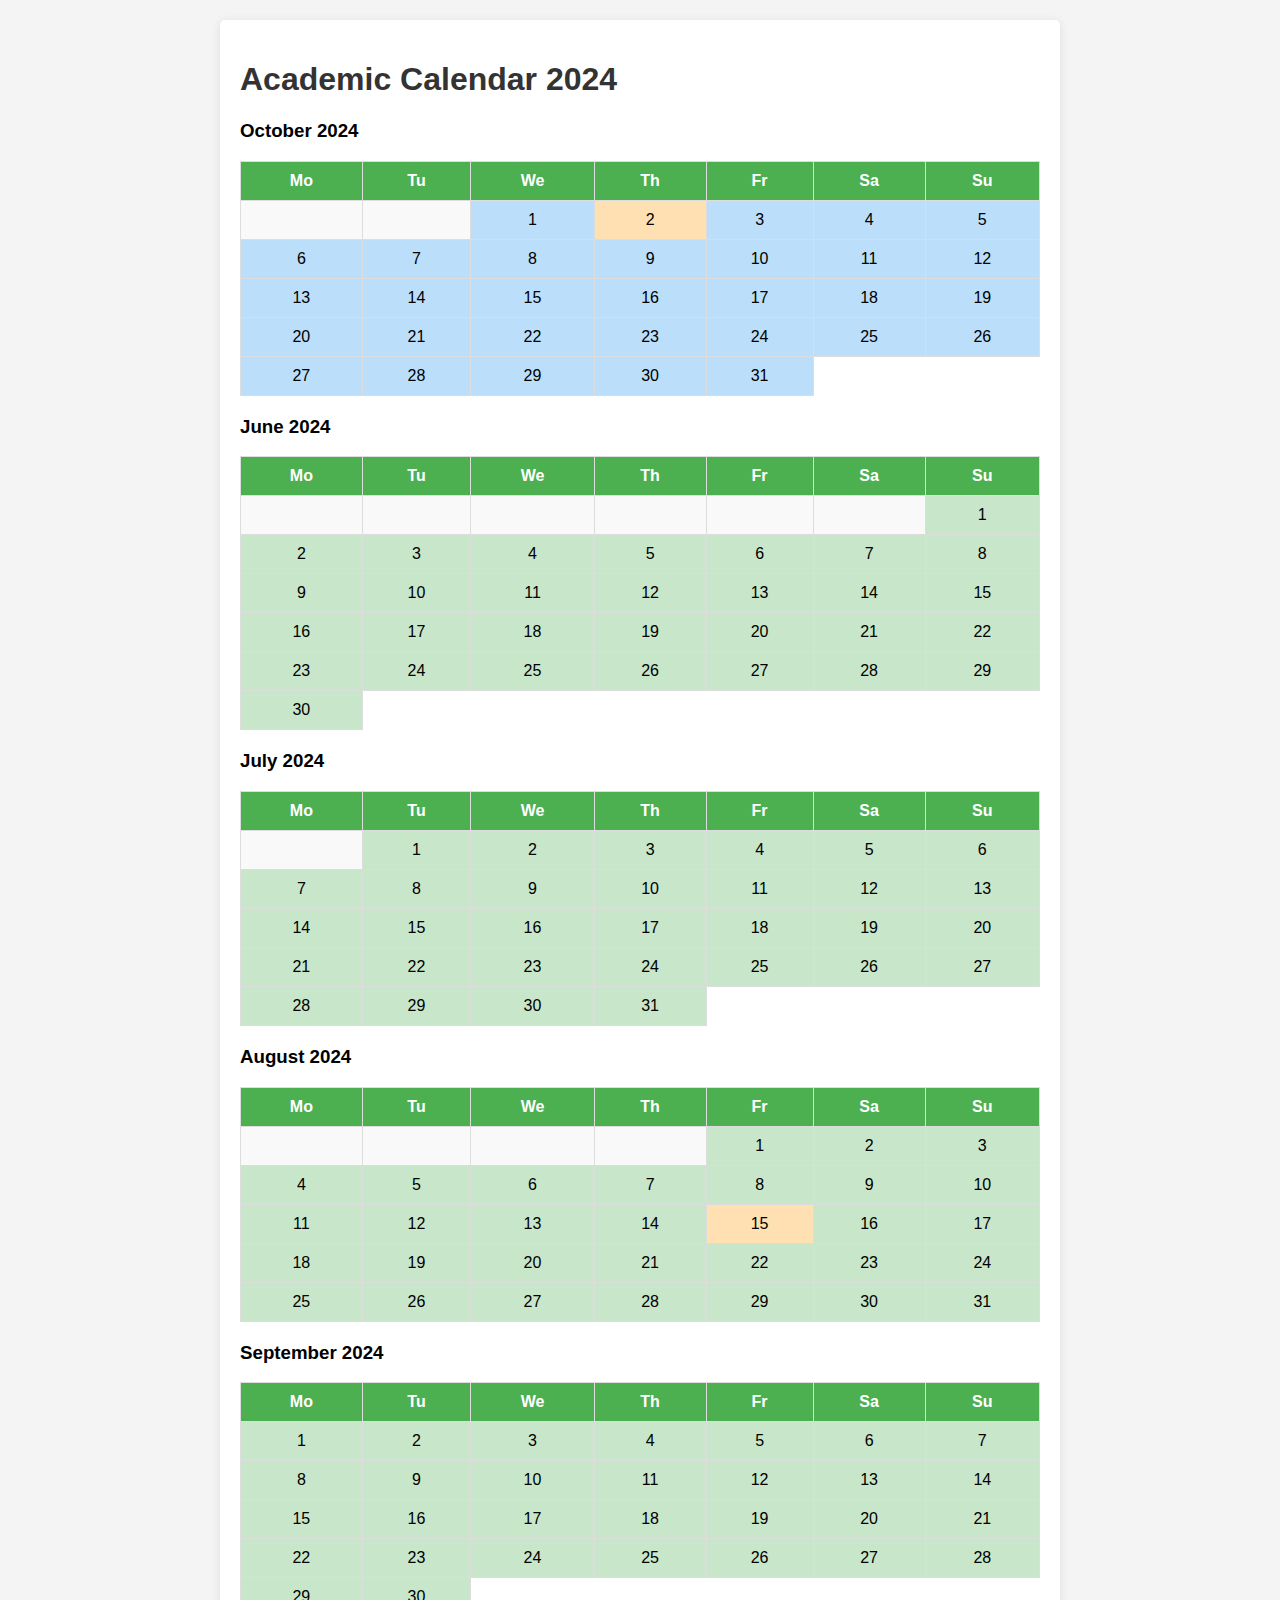
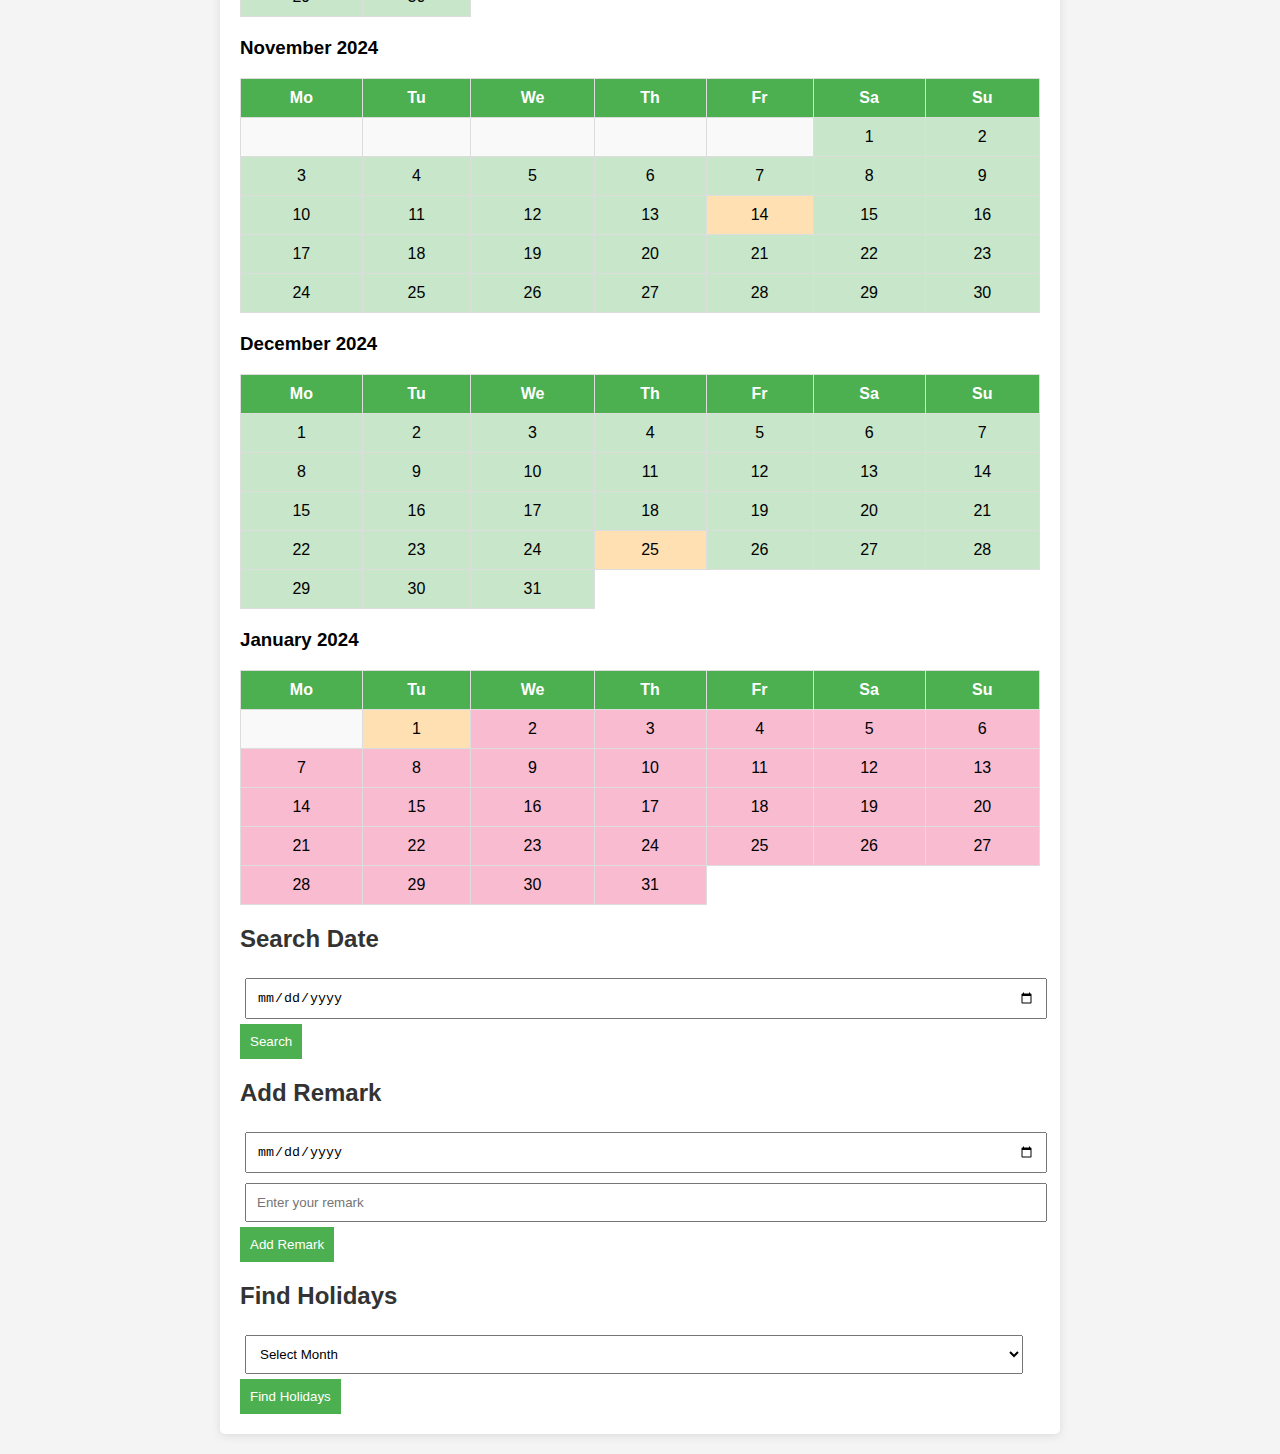
<file: acadamic_c/index.html>
<!DOCTYPE html>
<html lang="en">
<head>
    <meta charset="UTF-8">
    <meta name="viewport" content="width=device-width, initial-scale=1.0">
    <title>Academic Calendar</title>
    <link rel="stylesheet" href="styles.css">
</head>
<body>
    <div class="container">
        <h1>Academic Calendar 2024</h1>
        <div id="calendar"></div>
        <div id="events"></div>
        <div id="holidays"></div>

        <div class="controls">
            <h2>Search Date</h2>
            <input type="date" id="searchDateInput">
            <button onclick="searchDate()">Search</button>

            <h2>Add Remark</h2>
            <input type="date" id="remarkDateInput">
            <input type="text" id="remarkInput" placeholder="Enter your remark">
            <button onclick="addRemark()">Add Remark</button>

            <h2>Find Holidays</h2>
            <select id="holidayMonthSelect">
                <option value="">Select Month</option>
                <option value="6">June</option>
                <option value="7">July</option>
                <option value="8">August</option>
                <option value="9">September</option>
                <option value="10">October</option>
                <option value="11">November</option>
                <option value="12">December</option>
            </select>
            <button onclick="getHolidays()">Find Holidays</button>
        </div>
    </div>
    
    <script src="script.js"></script>
</body>
</html>
</file>
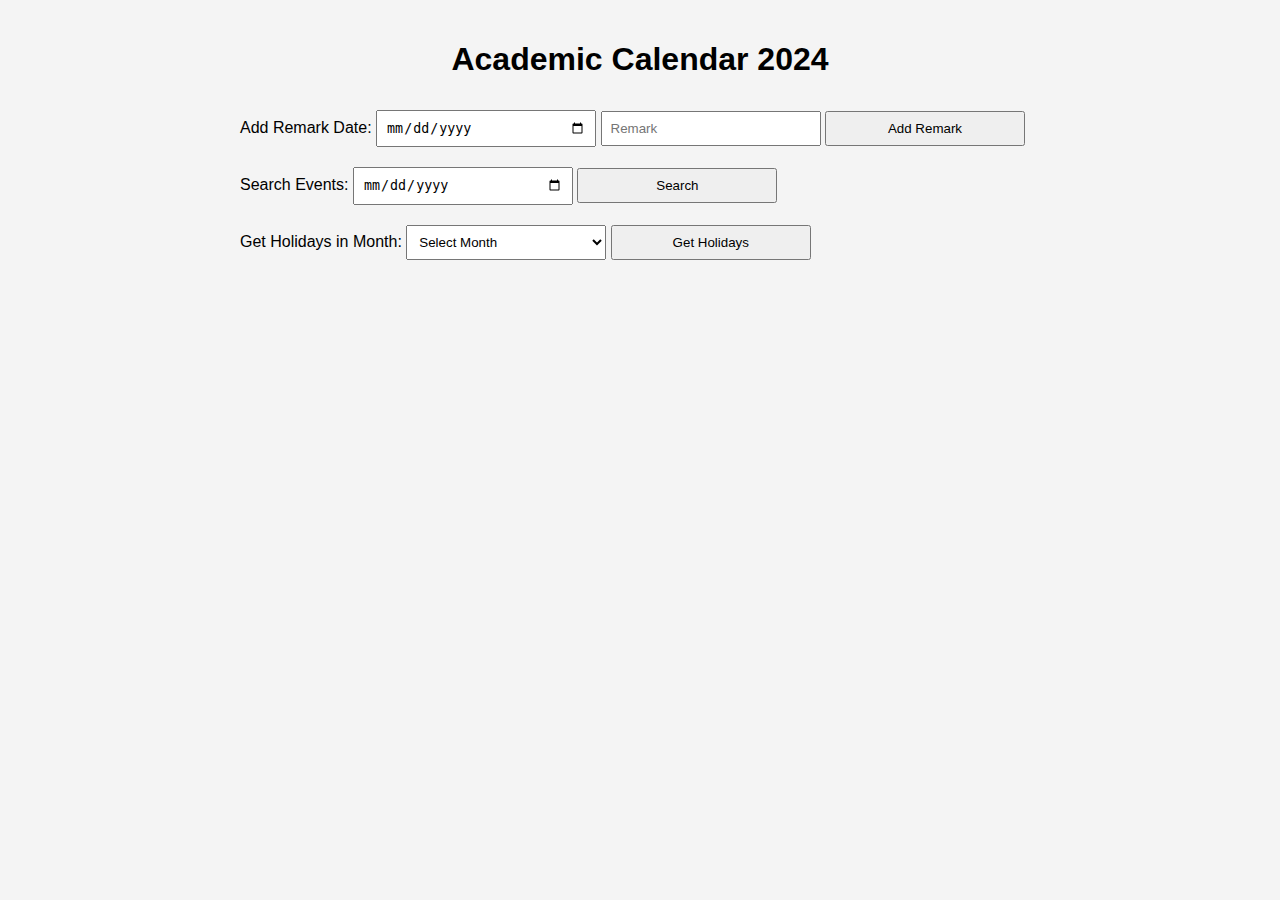
<file: cal/index.html>
<!DOCTYPE html>
<html lang="en">
<head>
    <meta charset="UTF-8">
    <meta name="viewport" content="width=device-width, initial-scale=1.0">
    <title>Academic Calendar</title>
    <link rel="stylesheet" href="styles.css">
</head>
<body>
    <div class="container">
        <h1>Academic Calendar 2024</h1>
        <div id="calendar"></div>

        <div class="input-group">
            <label for="remarkDateInput">Add Remark Date:</label>
            <input type="date" id="remarkDateInput">
            <input type="text" id="remarkInput" placeholder="Remark">
            <button id="addRemarkBtn">Add Remark</button>
        </div>

        <div class="input-group">
            <label for="searchDateInput">Search Events:</label>
            <input type="date" id="searchDateInput">
            <button id="searchBtn">Search</button>
        </div>

        <div class="input-group">
            <label for="holidayMonthSelect">Get Holidays in Month:</label>
            <select id="holidayMonthSelect">
                <option value="">Select Month</option>
                <option value="1">January</option>
                <option value="2">February</option>
                <option value="3">March</option>
                <option value="4">April</option>
                <option value="5">May</option>
                <option value="6">June</option>
                <option value="7">July</option>
                <option value="8">August</option>
                <option value="9">September</option>
                <option value="10">October</option>
                <option value="11">November</option>
                <option value="12">December</option>
            </select>
            <button id="getHolidaysBtn">Get Holidays</button>
        </div>
    </div>
    <script src="script.js"></script>
</body>
</html>
</file>
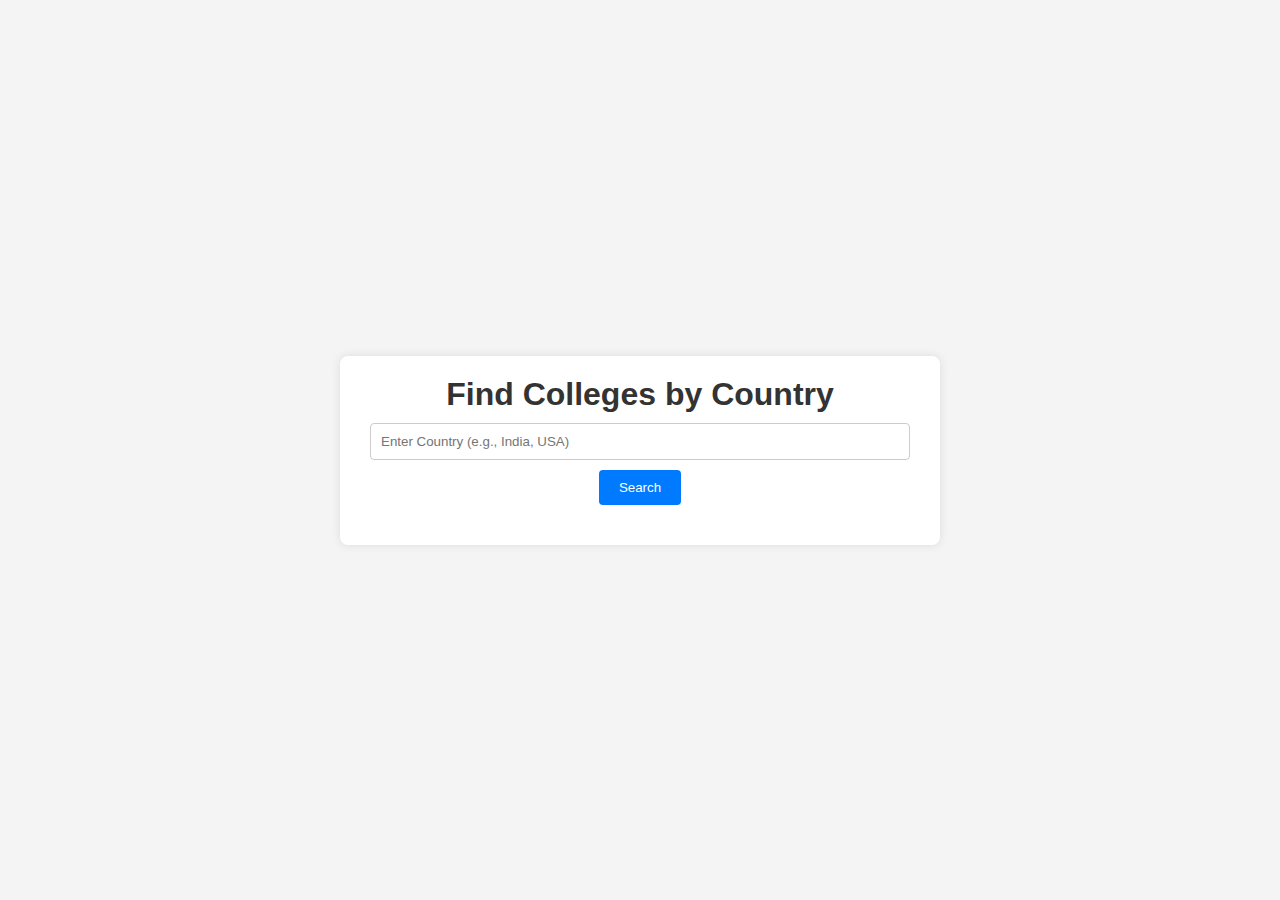
<file: collge api/index.html>
<!DOCTYPE html>
<html lang="en">
<head>
    <meta charset="UTF-8">
    <meta name="viewport" content="width=device-width, initial-scale=1.0">
    <title>Global College Finder</title>
    <link rel="stylesheet" href="styles.css">
</head>
<body>
    <div class="container">
        <h1>Find Colleges by Country</h1>
        <form id="college-search-form">
            <input type="text" id="country-name" placeholder="Enter Country (e.g., India, USA)" required>
            <button type="submit">Search</button>
        </form>
        <div id="results"></div>
    </div>

    <script src="script.js"></script>
</body>
</html>
</file>
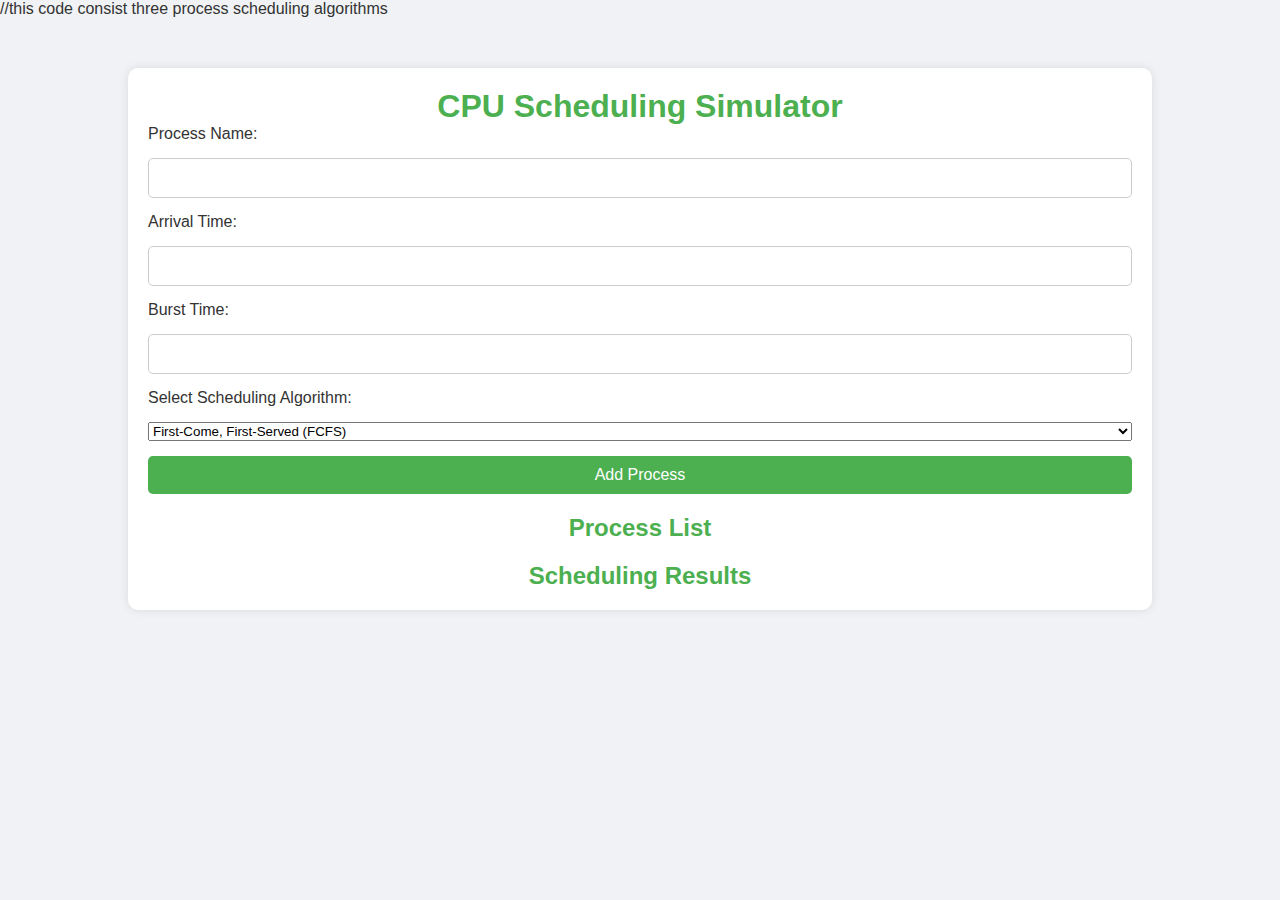
<file: OS_PROJECT/index.html>
//this code consist three process scheduling algorithms
<!DOCTYPE html>
<html lang="en">
<head>
    <meta charset="UTF-8">
    <meta name="viewport" content="width=device-width, initial-scale=1.0">
    <title>CPU Scheduling Simulator</title>
    <link rel="stylesheet" href="styles.css">
</head>
<body>
    
    <div class="container">
        <h1>CPU Scheduling Simulator</h1>
        <form id="process-form">
            <label for="process-name">Process Name:</label>
            <input type="text" id="process-name" required>
            
            <label for="arrival-time">Arrival Time:</label>
            <input type="number" id="arrival-time" required>
            
            <label for="burst-time">Burst Time:</label>
            <input type="number" id="burst-time" required>
            
            <label for="time-quantum" id="time-quantum-label" style="display:none;">Time Quantum (for RR):</label>
            <input type="number" id="time-quantum" style="display:none;">
            
            <label for="algorithm">Select Scheduling Algorithm:</label>
            <select id="algorithm" required>
                <option value="fcfs">First-Come, First-Served (FCFS)</option>
                <option value="sjf">Shortest Job First (SJF)</option>
                <option value="rr">Round Robin (RR)</option>
            </select>

            <button type="submit">Add Process</button>
        </form>

        <div id="process-list">
            <h2>Process List</h2>
            <ul id="list"></ul>
        </div>

        <div id="results">
            <h2>Scheduling Results</h2>
            <div id="results-table"></div>
        </div>
    </div>
    <script src="script.js"></script>
</body>
</html>
</file>
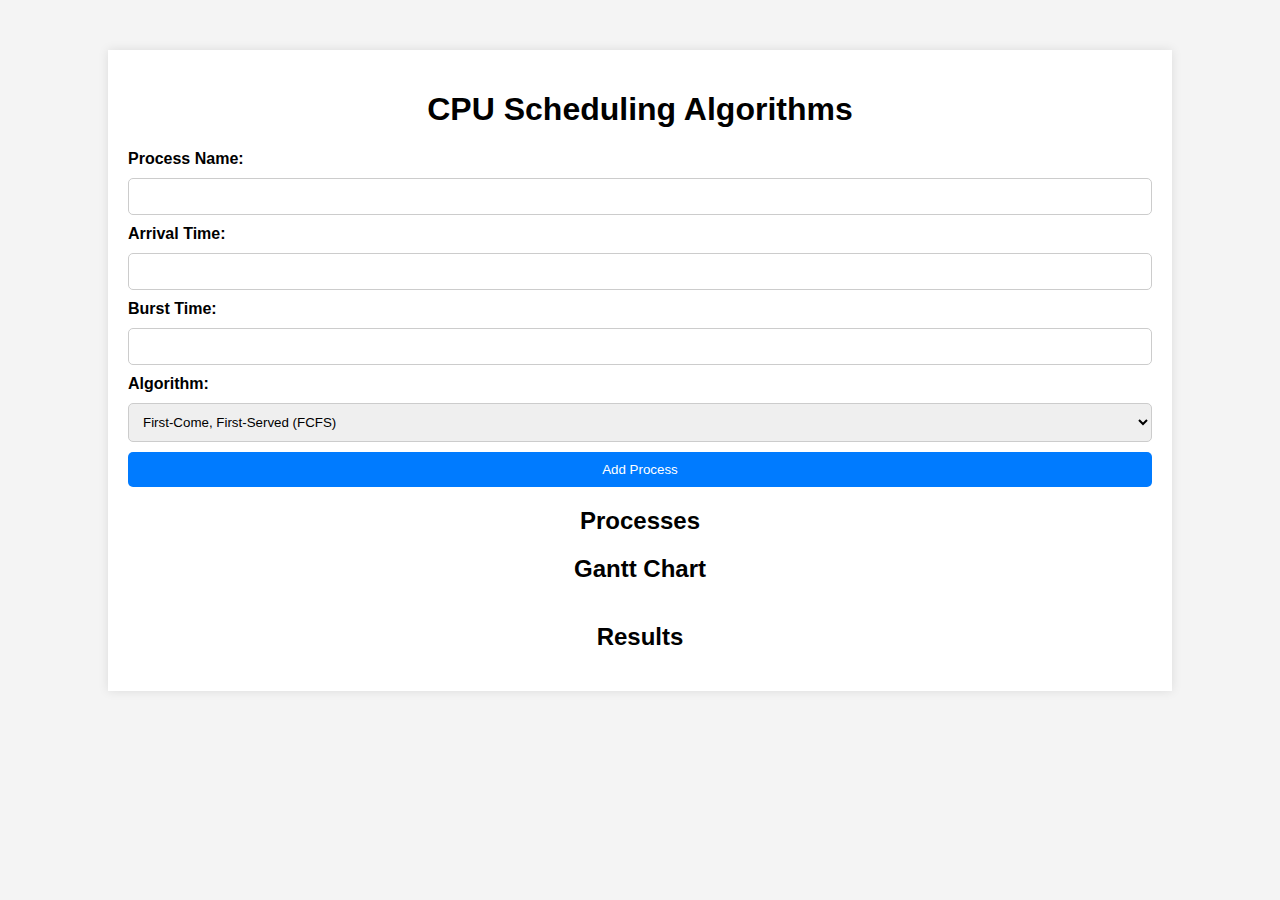
<file: OS_PROJECT/algo1/index.html>
<!DOCTYPE html>
<html lang="en">
<head>
    <meta charset="UTF-8">
    <meta name="viewport" content="width=device-width, initial-scale=1.0">
    <title>Scheduling Algorithms</title>
    <link rel="stylesheet" href="styles.css">
</head>
<body>
    <div class="container">
        <h1>CPU Scheduling Algorithms</h1>
        <form id="process-form">
            <label for="process-name">Process Name:</label>
            <input type="text" id="process-name" required>

            <label for="arrival-time">Arrival Time:</label>
            <input type="number" id="arrival-time" required>

            <label for="burst-time">Burst Time:</label>
            <input type="number" id="burst-time" required>

            <label for="algorithm">Algorithm:</label>
            <select id="algorithm" required>
                <option value="fcfs">First-Come, First-Served (FCFS)</option>
                <option value="sjf">Shortest Job First (SJF)</option>
                <option value="rr">Round Robin (RR)</option>
            </select>

            <label for="time-quantum" id="time-quantum-label" style="display:none;">Time Quantum:</label>
            <input type="number" id="time-quantum" style="display:none;">

            <button type="submit">Add Process</button>
        </form>

        <h2>Processes</h2>
        <ul id="list"></ul>

        <h2>Gantt Chart</h2>
        <div id="gantt-chart"></div>

        <h2>Results</h2>
        <div id="results-table"></div>
    </div>
    <script src="script.js"></script>
</body>
</html>
</file>
<file: acadamic_c/styles.css>
body {
    font-family: Arial, sans-serif;
    background-color: #f4f4f4;
    margin: 0;
    padding: 20px;
}

.container {
    max-width: 800px;
    margin: auto;
    padding: 20px;
    background: #fff;
    border-radius: 5px;
    box-shadow: 0 2px 10px rgba(0,0,0,0.1);
}

h1, h2 {
    color: #333;
}

.calendar-month {
    margin: 20px 0;
}

.calendar-table {
    width: 100%;
    border-collapse: collapse;
    margin-bottom: 20px;
}

.calendar-table th, .calendar-table td {
    border: 1px solid #ddd;
    padding: 10px;
    text-align: center;
    cursor: pointer;
}

.calendar-table th {
    background-color: #4CAF50;
    color: white;
}

.calendar-table td.empty {
    background-color: #f9f9f9;
}

.calendar-table td:hover {
    background-color: #f1f1f1;
}

.calendar-table .event {
    background-color: #ffccbc;
}

.calendar-table .holiday {
    background-color: #ffe0b2;
}

.calendar-table .preparation {
    background-color: #bbdefb;
}

.calendar-table .academic {
    background-color: #c8e6c9;
}

.calendar-table .exam {
    background-color: #f8bbd0;
}

.controls {
    margin-top: 20px;
}

.controls input, .controls select {
    padding: 10px;
    margin: 5px;
    width: calc(100% - 22px);
}

.controls button {
    padding: 10px;
    background-color: #4CAF50;
    color: white;
    border: none;
    cursor: pointer;
}

.controls button:hover {
    background-color: #45a049;
}

#events, #holidays {
    margin-top: 20px;
}
</file>
<file: cal/styles.css>
body {
    font-family: Arial, sans-serif;
    background-color: #f4f4f4;
    margin: 0;
    padding: 20px;
}

.container {
    max-width: 800px;
    margin: 0 auto;
}

h1 {
    text-align: center;
}

.calendar-month {
    margin: 20px 0;
    border: 1px solid #ccc;
    border-radius: 8px;
    overflow: hidden;
}

.calendar-month h3 {
    background-color: #007bff;
    color: white;
    margin: 0;
    padding: 10px;
    text-align: center;
}

.calendar-table {
    width: 100%;
    border-collapse: collapse;
}

.calendar-table th, .calendar-table td {
    width: 14.28%; /* 100% divided by 7 days */
    height: 50px;
    text-align: center;
    border: 1px solid #ccc;
}

.calendar-table th {
    background-color: #f8f8f8;
}

.calendar-table td {
    position: relative;
}

.calendar-table td:hover {
    background-color: #e9ecef;
}

.calendar-table td.event {
    background-color: #28a745; /* Green for events */
    color: white;
}

.calendar-table td.holiday {
    background-color: #dc3545; /* Red for holidays */
    color: white;
}

.calendar-table td.remark {
    background-color: #ffc107; /* Yellow for remarks */
    color: black;
}

.calendar-table td.preparation {
    background-color: #17a2b8; /* Teal for preparation month */
    color: white;
}

.calendar-table td.academic {
    background-color: #6c757d; /* Gray for continuous academic months */
    color: white;
}

.calendar-table td.exam {
    background-color: #fd7e14; /* Orange for exam month */
    color: white;
}

input, select, button {
    margin: 10px 0;
    padding: 8px;
    width: 100%;
    max-width: 200px;
}
</file>
<file: collge api/styles.css>
* {
    margin: 0;
    padding: 0;
    box-sizing: border-box;
}

body {
    font-family: Arial, sans-serif;
    background-color: #f4f4f4;
    color: #333;
    display: flex;
    justify-content: center;
    align-items: center;
    height: 100vh;
}

.container {
    background-color: #fff;
    padding: 20px;
    border-radius: 8px;
    box-shadow: 0 0 10px rgba(0, 0, 0, 0.1);
    max-width: 600px;
    width: 100%;
    text-align: center;
}

input {
    margin: 10px 0;
    padding: 10px;
    width: calc(100% - 20px);
    border: 1px solid #ccc;
    border-radius: 4px;
}

button {
    padding: 10px 20px;
    background-color: #007BFF;
    color: white;
    border: none;
    border-radius: 4px;
    cursor: pointer;
}

button:hover {
    background-color: #0056b3;
}

#results {
    margin-top: 20px;
}
</file>
<file: OS_PROJECT/styles.css>
* {
    margin: 0;
    padding: 0;
    box-sizing: border-box;
}

body {
    font-family: Arial, sans-serif;
    background-color: #f0f2f5;
    color: #333;
}

.container {
    width: 80%;
    margin: 50px auto;
    background-color: #fff;
    padding: 20px;
    border-radius: 10px;
    box-shadow: 0 0 10px rgba(0, 0, 0, 0.1);
}

h1, h2 {
    text-align: center;
    color: #4CAF50;
}

form {
    display: flex;
    flex-direction: column;
    gap: 15px;
    margin-bottom: 20px;
}

label {
    font-size: 1rem;
}

input[type="text"], input[type="number"] {
    padding: 10px;
    font-size: 1rem;
    border-radius: 5px;
    border: 1px solid #ccc;
    width: 100%;
}

button {
    padding: 10px;
    font-size: 1rem;
    background-color: #4CAF50;
    color: white;
    border: none;
    border-radius: 5px;
    cursor: pointer;
}

button:hover {
    background-color: #45a049;
}

#process-list {
    margin-top: 20px;
}

#process-list ul {
    list-style: none;
}

#process-list ul li {
    background-color: #e9f5e9;
    margin: 5px 0;
    padding: 10px;
    border-radius: 5px;
    border-left: 5px solid #4CAF50;
}

#results {
    margin-top: 20px;
}

#results-table table {
    width: 100%;
    border-collapse: collapse;
    margin-top: 10px;
}

#results-table table, th, td {
    border: 1px solid #ddd;
}

th, td {
    padding: 10px;
    text-align: center;
}

th {
    background-color: #4CAF50;
    color: white;
}
</file>
<file: OS_PROJECT/algo1/styles.css>
body {
    font-family: Arial, sans-serif;
    margin: 0;
    padding: 0;
    background-color: #f4f4f4;
}

.container {
    width: 80%;
    margin: 0 auto;
    background-color: white;
    padding: 20px;
    box-shadow: 0 0 10px rgba(0, 0, 0, 0.1);
    margin-top: 50px;
}

h1, h2 {
    text-align: center;
}

form {
    display: flex;
    flex-direction: column;
    gap: 10px;
    margin-bottom: 20px;
}

form label {
    font-weight: bold;
}

form input, form select {
    padding: 10px;
    border: 1px solid #ccc;
    border-radius: 5px;
}

button {
    padding: 10px;
    border: none;
    background-color: #007bff;
    color: white;
    border-radius: 5px;
    cursor: pointer;
}

button:hover {
    background-color: #0056b3;
}

ul {
    list-style-type: none;
    padding: 0;
}

ul li {
    background-color: #f8f8f8;
    padding: 10px;
    border: 1px solid #ddd;
    margin-bottom: 5px;
}

#gantt-chart {
    display: flex;
    margin-top: 20px;
    gap: 10px;
    justify-content: center;
}

#gantt-chart .gantt-bar {
    display: inline-block;
    background-color: #007bff;
    color: white;
    padding: 5px;
    border-radius: 5px;
    text-align: center;
    font-size: 12px;
}

#gantt-chart .gantt-bar span {
    display: block;
    margin-top: 5px;
    font-weight: bold;
}

#results-table {
    margin-top: 20px;
    text-align: center;
}

#results-table table {
    width: 100%;
    border-collapse: collapse;
    margin-top: 10px;
}

#results-table table, th, td {
    border: 1px solid #ddd;
    padding: 8px;
}

th {
    background-color: #f4f4f4;
}

tr:nth-child(even) {
    background-color: #f9f9f9;
}
</file>
